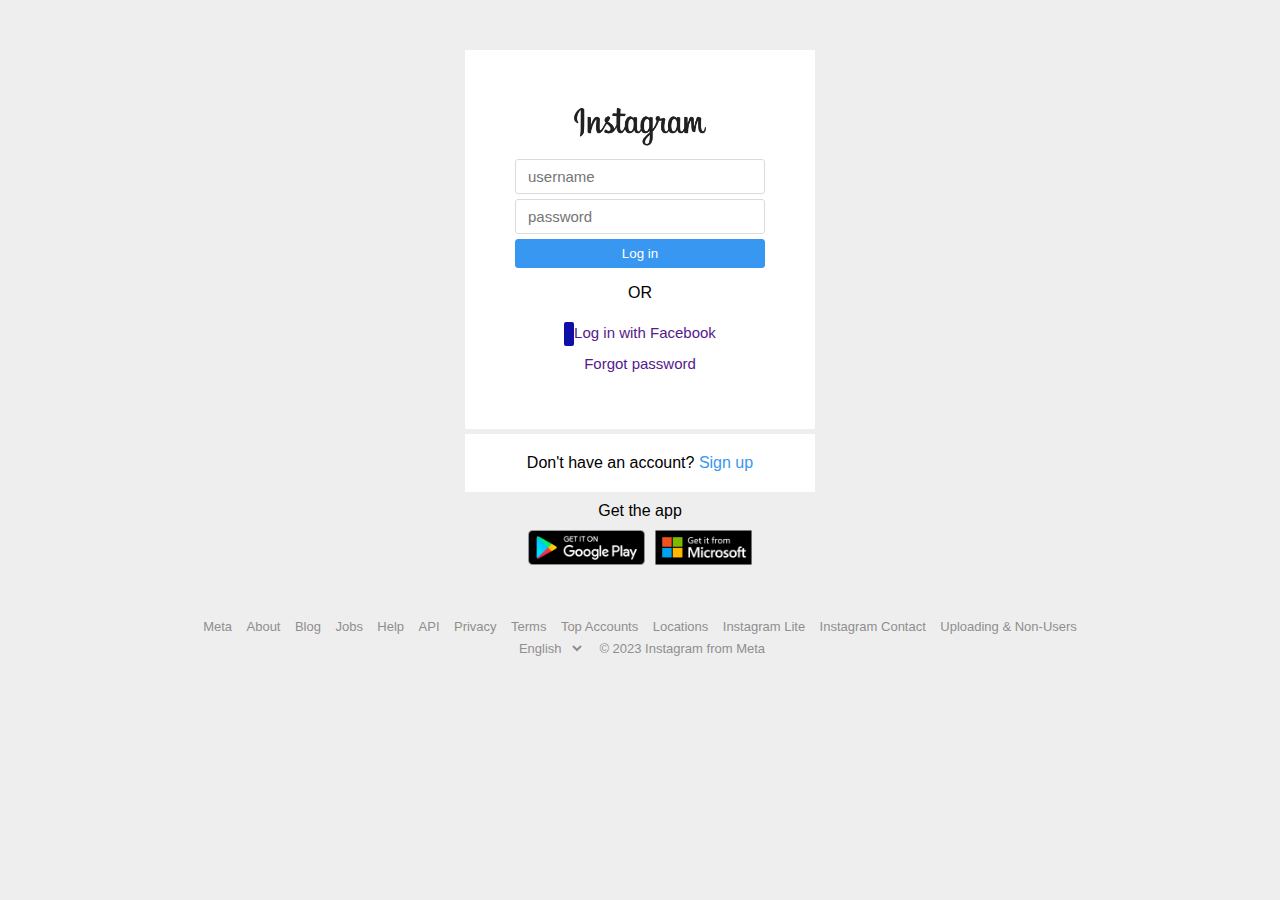
<file: Instagram login page/index.html>
<!DOCTYPE html>
<html lang="en">
<head>
    <meta charset="UTF-8">
    <meta http-equiv="X-UA-Compatible" content="IE=edge">
    <meta name="viewport" content="width=device-width, initial-scale=1.0">
    <title> Instagram Login Form </title>
    <link rel="stylesheet" href="https://cdnjs.cloudflare.com/ajax/libs/font-awesome/6.3.0/css/all.min.css"
        integrity="sha512-SzlrxWUlpfuzQ+pcUCosxcglQRNAq/DZjVsC0lE40xsADsfeQoEypE+enwcOiGjk/bSuGGKHEyjSoQ1zVisanQ=="
        crossorigin="anonymous" referrerpolicy="no-referrer" />
    <link rel="stylesheet" href="style.css">
</head>
<body>

    <div id="container">
        <section>
            <div class="main-top">
                <div class="logo">
                    <img src="./logo.png" />
                </div>
                <div>
                    <input type="text" placeholder="username" class="username" />
                    <div>
                        <input type="password" placeholder="password" class="password" />
                    </div>
                    <input type="button" value="Log in" class="login-btn" />
                </div>

                <span class="or"> OR </span>

                <div class="main-bottom">
                    <a href="" class="logInFB"><i class="fa-brands fa-facebook-f"></i> Log in with Facebook </a><br>
                    <a href="" class="forget"> Forgot password </a>
                </div>

            </div>
            <div class="bottom">
                <div class="signUp">
                    Don't have an account? <a href="#">Sign up</a>
                </div>
            </div>
            <div class="app-section">
                <span> Get the app </span>
                <div class="images">
                    <img src="./googlePlay.png" alt="googlePlay Image">
                    <img src="./microsoft.png" alt="Microsoft Image">
                </div>
            </div>
        </section>

        <!-- Footer Section Starts from Here -->
        <footer>
            <a href="">Meta</a>
            <a href="">About</a>
            <a href="">Blog</a>
            <a href="">Jobs</a>
            <a href="">Help</a>
            <a href="">API</a>
            <a href="">Privacy</a>
            <a href="">Terms</a>
            <a href="">Top Accounts</a>
            <a href="">Locations</a>
            <a href="">Instagram Lite</a>
            <a href="">Instagram Contact</a>
            <a href="">Uploading & Non-Users</a>
            <div class="bottom-footer">
                <select name="" id="">
                    <option value="English">English</option>
                    <option value="Hindi">Hindi</option>
                    <option value="Punjabi">Punjabi</option>
                    <option value="Urdu">Urdu</option>
                    <option value="Francais">Francais</option>
                </select>
                <span> &copy; 2023 Instagram from Meta</span>
            </div>
        </footer>
    </div>

</body>
</html>
</file>
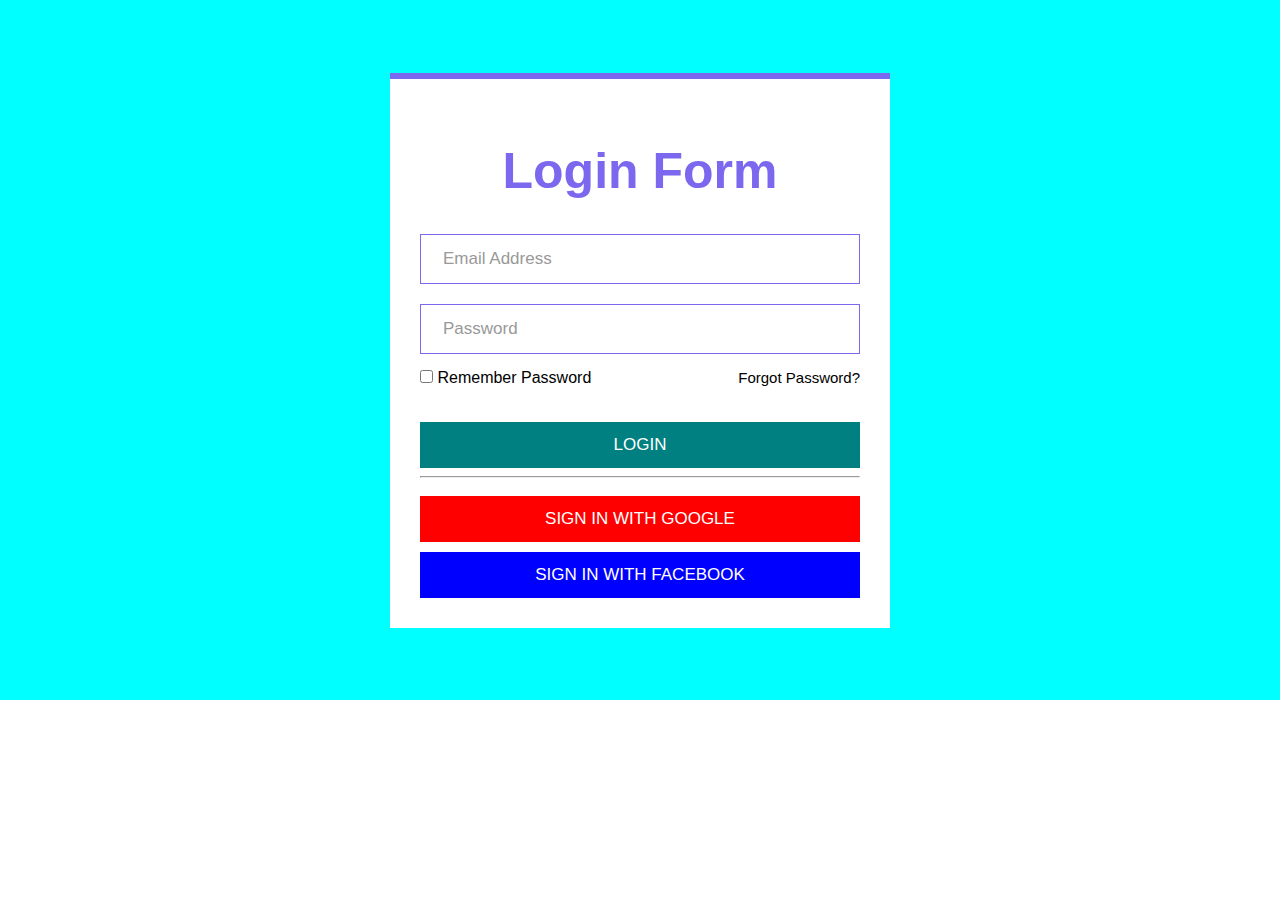
<file: Login Form/index.html>
<!DOCTYPE html>
<html>
    <head>
        <meta charset="utf-8">
        <meta name="viewpoint" content="width=device-width,initial-scale=1">
        <title>Login Form</title>
        <link rel="stylesheet" type="text/css" href="style.css">
    </head>
    <body>
        <section class="form-section">
            <div class="container">
                <div class="inner-container">
                    <form>
                        <h1>Login Form</h1>
                        <div class="input-wrap">
                            <input type="email">
                            <label>Email Address</label>
                        </div>

                        <div class="input-wrap">
                            <input type="password">
                            <label>Password</label>
                        </div>

                        <div class="extra-field">
                            <div class="remember-pas">
                                <input type="checkbox">
                                <label>Remember Password</label>
                            </div>
                            <div class="forgot-pass">
                                <a href="#">forgot password?</a>
                            </div>
                        </div>
                        <button>Login</button>
                        <hr>

                        <div class="social-icon">
                            <button class="google-btn">Sign in with google</button>
                            <button class="fb-btn">Sign in with facebook</button>
                        </div>
                    </form>
                </div>
            </div>
        </section>
    </body>
</html>
</file>
<file: Instagram login page/style.css>
* {
    margin: 0px;
    padding: 0px;
    box-sizing: border-box;
    font-family: -apple-system, BlinkMacSystemFont, 'Segoe UI', Roboto, Helvetica, Arial, sans-serif;
}

body {
    background-color: #eee;
}

#container {
    display: flex;
    align-items: center;
    margin: 50px auto;
    flex-direction: column;
}

section {
    margin: 20px 5;

}

.main-top {
    width: 350px;
    text-align: center;
    margin-bottom: 5px;
    padding: 50px 50px;
    background-color: #fff;
}

.logo {
    margin-bottom: 5px;
}

.logo img {
    height: 50px;
    margin: 0 auto;
}

.username,
.password {
    width: 100%;
    margin-bottom: 5px;
    padding: 8px 12px;
    border: 1px solid #dbdbdb;
    font-size: 15px;
    border-radius: 3px;
}

input:focus {
    outline: none;
}

.login-btn {
    width: 100%;
    background-color: #3897f0;
    border: 1px solid #3897f0;
    padding: 6px 0;
    color: #fff;
    cursor: pointer;
    border-radius: 3px;
}

.or {
    line-height: 50px;
}

.main-bottom a {
    margin: 20px 0;
    text-decoration: none;
    font-size: 15px;
    line-height: 30px;
}

.fa-facebook-f {
    color: #fff;
    border-radius: 2px;
    font-size: 12px;
    background-color: rgb(15, 15, 168);
    width: 20px;
    text-align: center;
    height: 20px;
    padding: 5px;
}

.bottom {
    width: 350px;
    text-align: center;
    padding: 20px 0;
    background-color: #fff;
}

.signUp a {
    text-decoration: none;
    cursor: pointer;
    color: #3897f0;
}

.app-section {
    text-align: center;
    padding: 10px 0;
}

.app-section span {
    font-size: 16px;
}

.images {
    margin: 10px 0;
    display: flex;
    justify-content: center;
    flex-wrap: wrap;
}

.images img {
    margin: 0 5px;
    height: 35px;
}

footer {
    width: 70%;
    text-align: center;
    margin-top: 2rem;
}

footer a,
footer span,
footer select {
    font-size: 13px;
    color: #8e8e8e;
    text-decoration: none;
    margin: 5px;
}

footer select {
    outline: none;
    border: none;
    background-color: #eee;
}
</file>
<file: Login Form/style.css>
*{
    box-sizing: border-box;
}

body{
    margin:0;
    font-family: arial;
}

.form-section{
    background-color:aqua;
}

.container{
    display: flex;
    justify-content: center;
    align-items: center;
    height: 700px;
}
.inner-container{
    width:500px;
    max-width: 100%;
    margin:0 auto;
    padding:30px;
    background: #fff;
    border-top: 6px solid mediumslateblue;

}
h1{
    text-transform: capitalize;
    text-align: center;
    font-size: 50px;
    color:mediumslateblue;
}
form{
    width:100%;

}
.input-wrap{
    height: 50px;
    width: 100%;
    margin-top: 20px;
    position: relative;
}
.form-section form .input-wrap input{
    height: 100%;
    width:100%;
    outline:none;
    font-size: 17px;
    padding-left: 20px;
    border: 1px solid mediumslateblue;
    transition: all 0.3s ease;
}

.form-section .input-wrap label{
    position: absolute;
    top:50%;
    left: 20px;
    transform: translateY(-50%);
    color: #999999;
    font-size: 17px;
    transition: all 0.3s ease;
    background-color: #ffffff;
    padding:3px;
}
.inner-wrap input:focus ~ label{
    top:0%;
    font-size: 16px;
    color:aqua;
    transform: translateY(-50%);
}

.form-section form .input-wrap input:focus{
    border-color: darkblue;

}
.remember-pas input{
    margin:0; 
}
.remember-pas{
    text-transform: capitalize;
    padding-bottom: 25px;
}
.extra-field{
    display: flex;
    justify-content: space-between;
    padding-top: 15px;
}

.forgot-pass a{
    color:black;
    text-decoration: none;
    font-size: 15px;
    text-transform: capitalize;
}
button{
    width: 100%;
    padding:13px;
    margin:10px 0 0px 0;
    background: teal;
    border:0;
    color: white;
    font-size: 17px;
    text-transform: uppercase;
    cursor: pointer;


}
button.google-btn{
    background-color: red;

}
button.fb-btn{
    background-color: blue;
}
</file>
